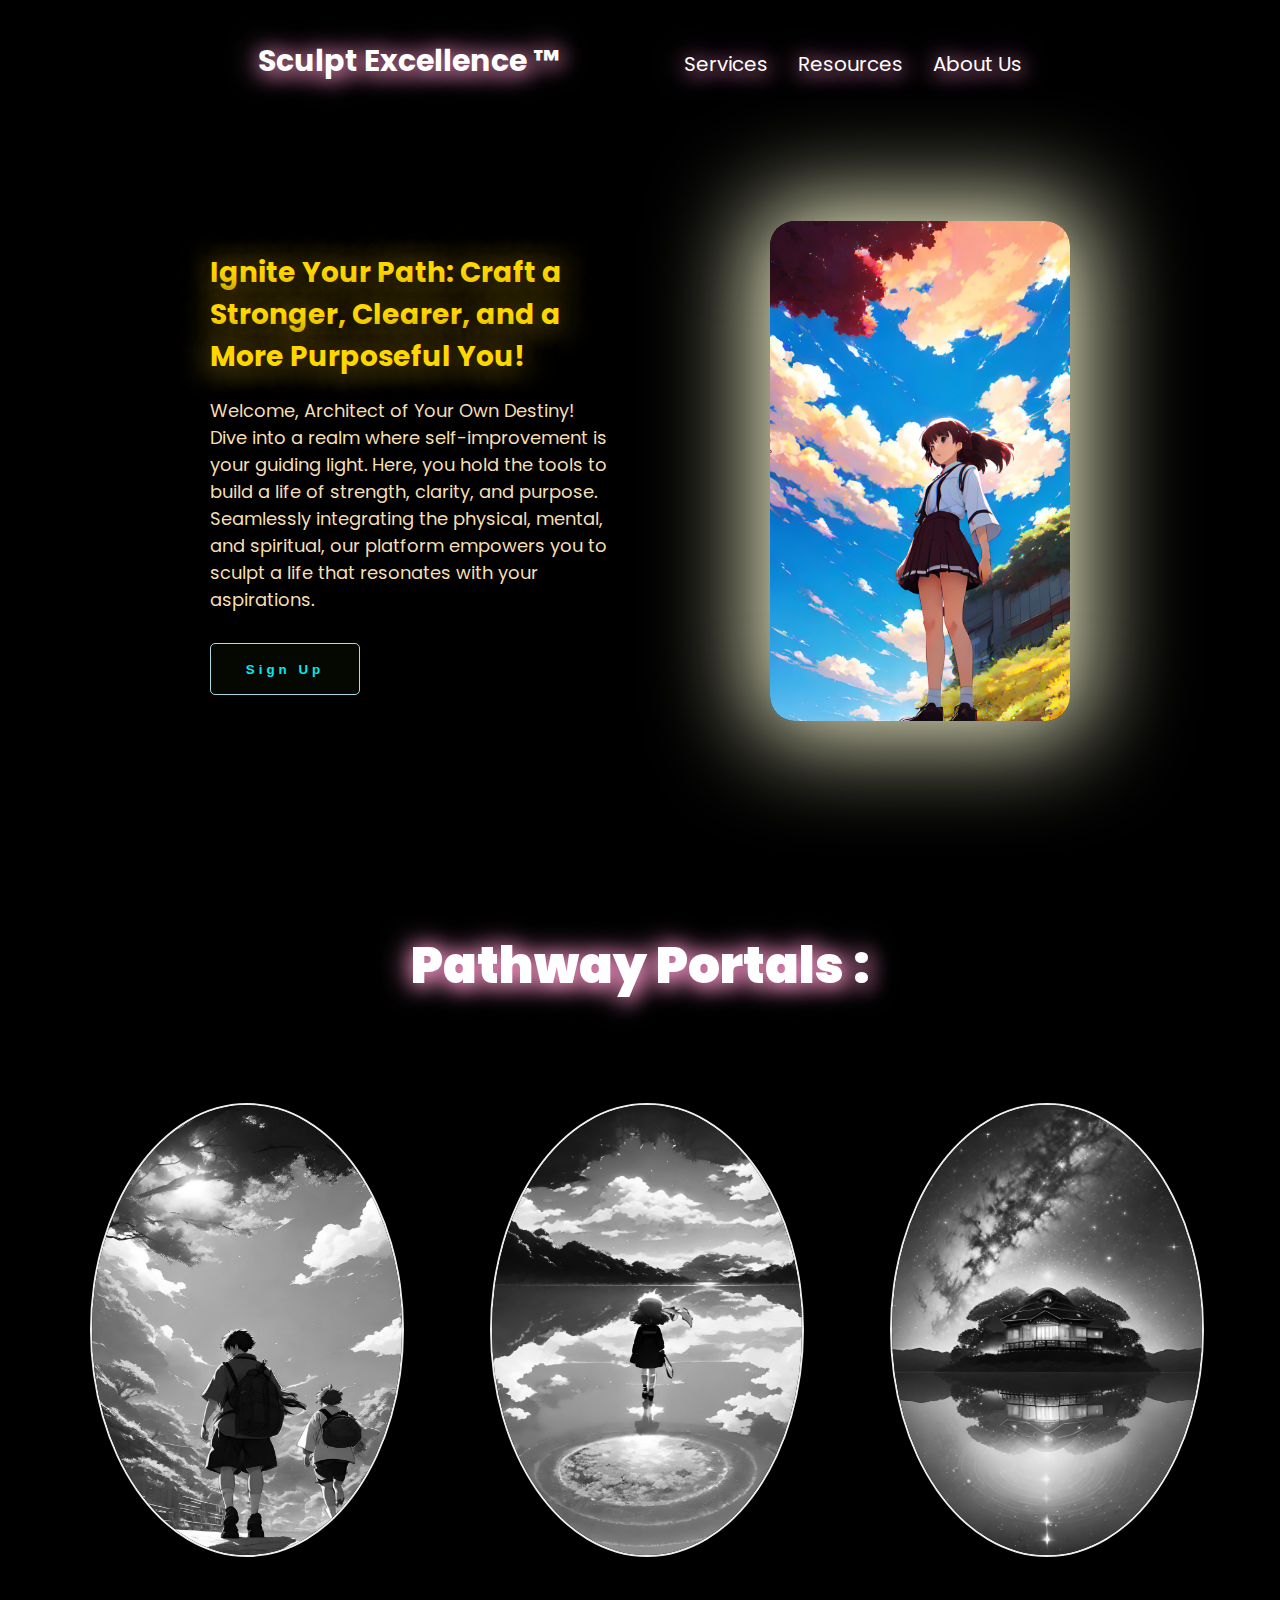
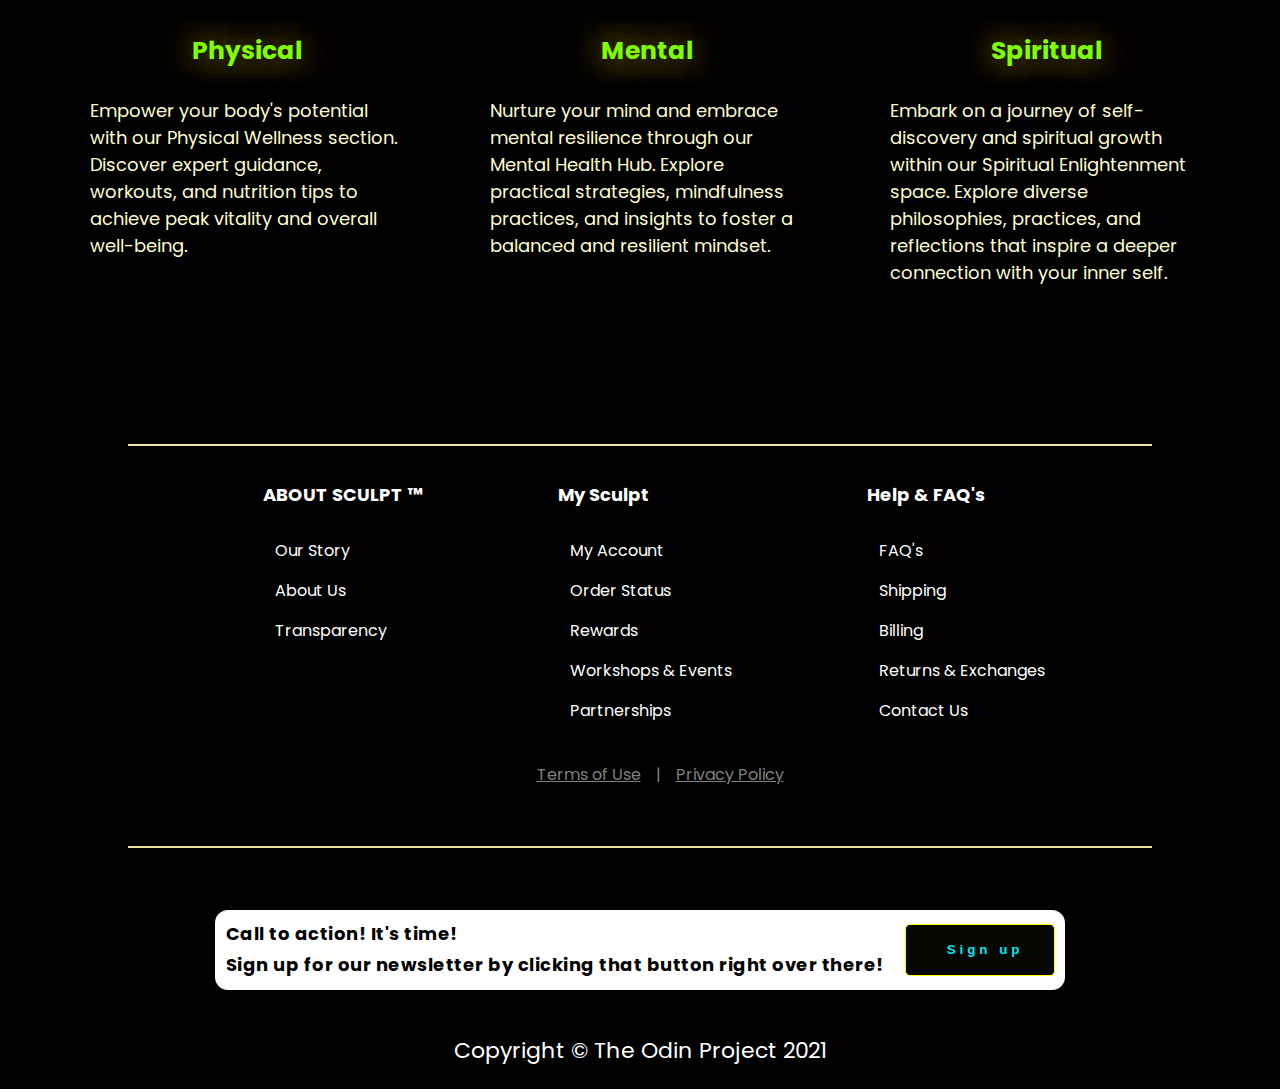
<file: index.html>
<!DOCTYPE html>
<html lang="en">

<head>
	<meta charset="UTF-8">
	<meta name="viewport" content="width=device-width, initial-scale=1.0">
	<title> Sculpt &trade; </title>
	<link rel="icon" href="images/hammer-icon.jpg" alt="hammer-icon">
	<link rel="stylesheet" href="styles.css">
	<link rel="preconnect" href="https://fonts.googleapis.com">
	<link rel="preconnect" href="https://fonts.gstatic.com" crossorigin>
	<link href="https://fonts.googleapis.com/css2?family=Poppins:wght@300&display=swap" rel="stylesheet">
</head>

<body>
	<div class="header">
		<!-- Oof Sexy title -->
		<h3><a href=""> Sculpt Excellence &trade; </a></h3>
		<div class="links">
			<!-- <a href=""> Home </a> -->
			<a href="" class="link-two"> Services </a>
			<a href=""> Resources </a>
			<a href=""> About Us </a>
		</div>
	</div>

	<div class="container-1">

		<div class="text-img-container">
			<div class="text-and-signup-container">
				<h2 class="title"> Ignite Your Path: Craft a Stronger, Clearer, and a More Purposeful You! </h2>
				<p> Welcome, Architect of Your Own Destiny! Dive into a realm where self-improvement is your guiding
					light. Here, you hold the tools to build a life of strength, clarity, and purpose.
					<br>
					Seamlessly integrating the physical, mental, and spiritual, our platform empowers you to sculpt a
					life that resonates with your aspirations.
					<button class="signup-button"> Sign Up </button>
			</div>

			<div class="big-image">
				<img src="images/dream_TradingCard (30).jpg" class="self-improvement-img" alt="confident-girl">
			</div>
		</div>


		<div class="container-2">
			<h2 class="services" id="pathway-portals"> Pathway Portals : </h2>
			<div class="four-images">
				<div class="img-text-wrap">
					<a href="#pathway-portals"><img src="images/dream_TradingCard (24).jpg" alt="men on expedition"
							class="physical-img"></a>
					<p class="text">
						<span> Physical </span>
						<br>
						Empower your body's potential with our Physical Wellness section. Discover expert guidance,
						workouts, and nutrition tips to achieve peak vitality and overall well-being.
					</p>
				</div>
				<div class="img-text-wrap">
					<a href="#pathway-portals"><img src="images/dream_TradingCard (26).jpg"
							alt="crystal clear mind lake"></a>
					<p class="text">
						<span> Mental </span>
						<br>
						Nurture your mind and embrace mental resilience through our Mental Health Hub. Explore practical
						strategies, mindfulness practices, and insights to foster a balanced and resilient mindset.
					</p>
				</div>
				<div class="img-text-wrap">
					<a href="#pathway-portals"><img src="images/dream_TradingCard (22).jpg" alt="everlasting stars"></a>
					<p class="text">
						<span> Spiritual </span>
						<br>
						Embark on a journey of self-discovery and spiritual growth within our Spiritual Enlightenment
						space. Explore diverse philosophies, practices, and reflections that inspire a deeper connection
						with your inner self.
					</p>
				</div>
			</div>
		</div>

		<!-- <div class="container-3">
			<q> No one can hurt you without your consent.</q>
			<p class="author roosevelt"> - Eleanor Roosevelt </p>
			<q> The reasonable man adapts himself to the world; the unreasonable one persists in trying to adapt the
				world to himself.
				Therefore all progress depends on the unreasonable man.</q>

			<p class="author shaw"> - George Bernard Shaw </p>
		</div> -->

		<div class="footer-links">
			<div class="in-row">
				<div class="about-sculpt">
					<h4 class="headings"> ABOUT SCULPT &trade;</h3>
						<ul class="about-description">
							<li><a href=""> Our Story </a></li>
							<li><a href=""> About Us </a></li>
							<li><a href=""> Transparency </a></li>
						</ul>
				</div>

				<div class="my-sculpt">
					<h4 class="headings"> My Sculpt </h4>
					<ul>
						<li><a href=""> My Account </a></li>
						<li><a href=""> Order Status </a></li>
						<li><a href=""> Rewards </a></li>
						<li><a href=""> Workshops & Events </a></li>
						<li><a href=""> Partnerships </a></li>
					</ul>
				</div>

				<div class="help-and-FAQs">
					<h4 class="headings"> Help & FAQ's </h4>
					<ul>
						<li><a href=""> FAQ's </a></li>
						<li><a href=""> Shipping </a></li>
						<li><a href=""> Billing </a></li>
						<li><a href=""> Returns & Exchanges </a></li>
						<li><a href=""> Contact Us </a></li>
					</ul>
				</div>
			</div>

			<div class="terms-and-conditions">
				<ul>
					<li><a href=""><u> Terms of Use </u></a></li>
					<li> | </li>
					<li><a href=""><u> Privacy Policy </u></a></li>
				</ul>
			</div>
		</div>

		<div class="container-4">
			<div class="header-and-text">
				<h4> Call to action! It's time! <br>
					Sign up for our newsletter by clicking that button right over there! </h4>
			</div>
			<div class="signup-button-2">
				<button> Sign up </button>
			</div>
		</div>
	</div>

	<div class="final-footer">
		<p> Copyright &copy; The Odin Project 2021 </p>
	</div>

</body>

</html>
</file>
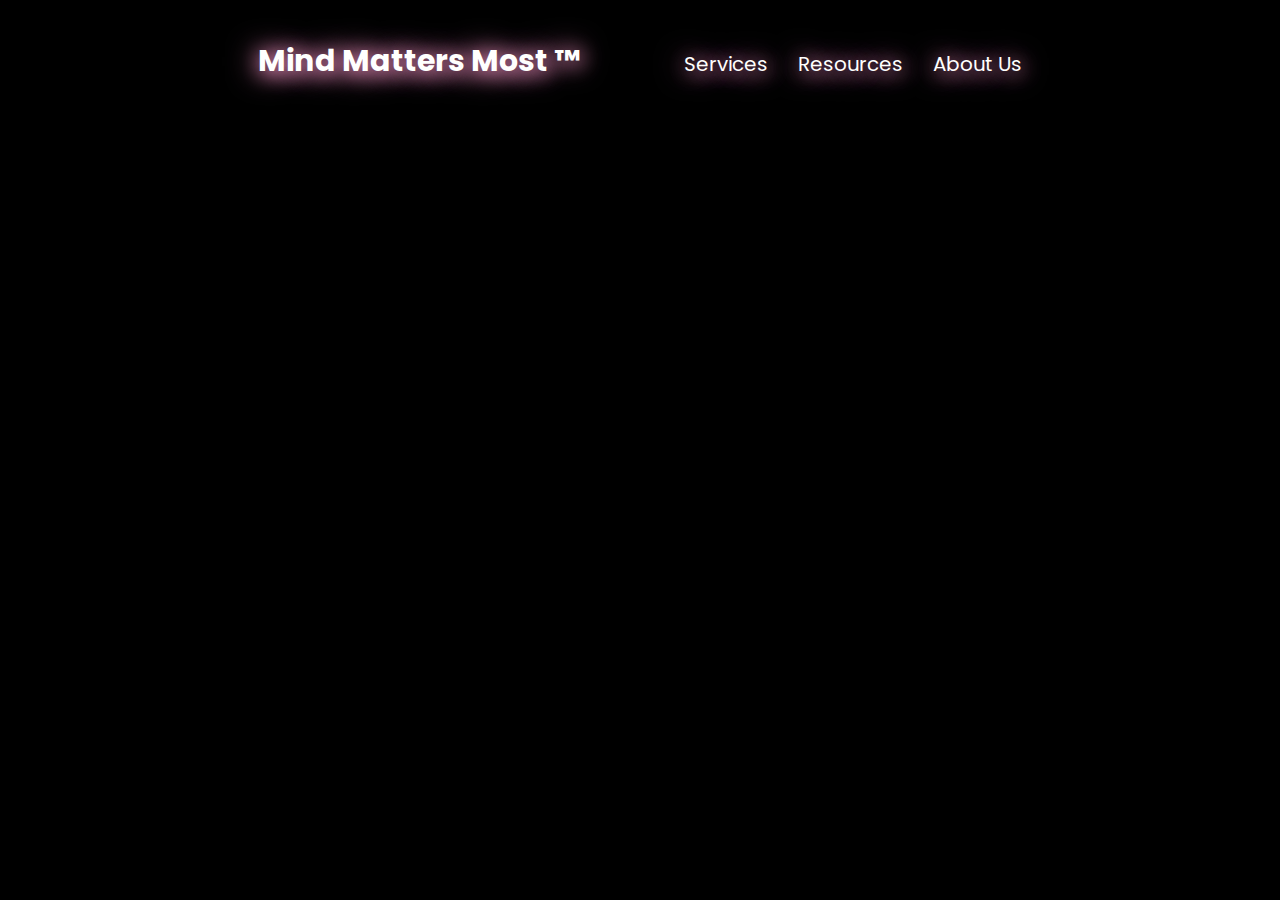
<file: mental_health.html>
<!DOCTYPE html>
<html lang="en">

<head>
	<meta charset="UTF-8">
	<meta name="viewport" content="width=device-width, initial-scale=1.0">
	<link rel="stylesheet" href="mental_health.css">
	<link rel="preconnect" href="https://fonts.googleapis.com">
	<link rel="preconnect" href="https://fonts.gstatic.com" crossorigin>
	<link href="https://fonts.googleapis.com/css2?family=Poppins:wght@300&display=swap" rel="stylesheet">
	<title> Mental Health </title>
</head>

<body>
	<div class="header">
		<!-- Oof Sexy title -->
		<h3> Mind Matters Most &trade; </h3>
		<div class="links">
			<!-- <a href=""> Home </a> -->
			<a href="" class="link-two"> Services </a>
			<a href=""> Resources </a>
			<a href=""> About Us </a>
		</div>
	</div>
</body>

</html>
</file>
<file: styles.css>
html {
	box-sizing: border-box;
	line-height: 1.5;
}


body {
	margin: 0;
	display: flex;
	flex-direction: column;
	justify-content: center;
	font-family: 'Poppins', Arial, Helvetica, sans-serif;
	background-color: black;
	color: white;
}

.header {
	display: flex;
	flex-shrink: 0;
	justify-content: space-between;
	align-items: baseline;
	color: #fffffe;
	background-color: black;
	font-size: 20px;
	padding: 8px;
	margin-bottom: 50px;
	flex: 1;
	font-size: 20px;
	text-shadow: 3px 3px 20px #ff99cc,
		-2px 1px 30px #ff99cc;
}

.title {
	font-size: 28px;
	height: 60px;
	margin-bottom: 60px;
	text-shadow: 10px 10px 25px rgb(81, 67, 21),
		-10px 10px 25px rgb(81, 67, 21),
		-10px -10px 25px rgb(81, 67, 21),
		10px -10px 25px rgb(81, 67, 21);
}

h3 {
	display: inline;
	font-size: 30px;
	margin-left: 250px;
}

.links {
	display: flex;
	gap: 30px;
	font-size: 20px;
	margin-right: 250px;
	margin-left: 50px;
}

.link-two {
	align-self: baseline;
}

.links a:hover {
	color: cyan;
}

.right-arrow {
	font-size: 18px;
}

a {
	list-style-type: none;
	color: #fffffe;
	text-decoration: none;
}

.container-1 {
	display: flex;
	flex-direction: column;
	justify-content: center;
	align-items: center;
}

.text-img-container {
	display: flex;
	flex-direction: row;
	padding: 50px;
	flex: 1;
	justify-content: center;
	align-items: start;
	background-color: black;
	gap: 10px;
}

.text-and-signup-container p {
	color: wheat;
}

.text-and-signup-container {
	display: flex;
	flex-wrap: wrap;
	flex-direction: column;
	width: 400px;
	height: 500px;
	color: gold;
	margin-right: 150px;
	align-items: baseline;
	justify-content: space-evenly;
}

.self-improvement-img {
	height: 500px;
	width: 300px;
	border-radius: 25px;
	box-shadow: 0 0 100px 15px lightgoldenrodyellow; 
	/* This 3rd value helps me set the brightness kind of for my shadow, and the amount it spreads */
}

.signup-button {
	display: flex;
	align-items: center;
	justify-content: center;
	padding: 25px 30px;
	background-color: #050801;
	color: #03e9f4;
	font-weight: bold;
	border: 1px solid lightblue;
	border-radius: 5px;
	letter-spacing: 4px;
	overflow: hidden;
	transition: 0.5s;
	cursor: pointer;
	width: 150px;
	height: 50px;
	flex-shrink: 0;
	margin-top: 30px;
}

button:hover {
	background: #03e9f4;
	color: #050801;
	box-shadow: 0 0 5px #03e9f4,
		0 0 25px #03e9f4,
		0 0 50px #03e9f4,
		0 0 200px #03e9f4;
	-webkit-box-reflect: below 1px linear-gradient(transparent, #0005);
}

.text-and-signup-container p {
	font-size: 18px;
}

.container-2 {
	display: flex;
	flex-direction: column;
	align-items: center;
	flex: 1;
	margin-top: 100px;
	margin-bottom: 70px;
}

.container-2 h2 {
	margin-bottom: 30px;
}

.services {
	font-size: 50px;
	margin-top: 30px;
	padding: 20px;
	color: white;
	font-weight: 900;
	text-shadow: 3px 3px 20px #ff99cc,
		-2px 1px 30px #ff99cc;
}

.four-images img {
	width: 310px;
	height: 450px;
	border-radius: 50%;
	border: 2px solid yellow;
	margin-bottom: 50px;
	filter: grayscale(100%);
	-webkit-filter: grayscale(100%);
	-webkit-transition: all 1s ease;
	transition: all;

}

img:hover {
	filter: grayscale(0%);
	filter: gray;
	-webkit-filter: grayscale(0%);
	filter: none;
	transition: 1s ease;
	box-shadow: 0 0 70px 15px darkorange;
}

.four-images {
	display: flex;
	gap: 100px;
	margin-top: 50px;
	justify-content: center;
}

.img-text-wrap {
	display: flex;
	flex-direction: column;
	flex-wrap: wrap;
	width: 300px;
	align-items: last baseline;
}

.img-text-wrap .text {
	font-size: 18px;
	color: #fffdd0;  
	/* color is cream  */
	align-items: center;
	justify-content: center;
}

span {
	display: flex;
	justify-content: center;
	font-weight: bold;
	font-size: 25px;
	color: chartreuse;
	text-shadow: 10px 10px 25px rgb(81, 67, 21),
		-10px 10px 25px rgb(81, 67, 21),
		-10px -10px 25px rgb(81, 67, 21),
		10px -10px 25px rgb(81, 67, 21);
}

q {
	margin-top: 25px;
	margin-bottom: 23px;
	font-size: 22px;
	color: gold;
	font-weight: 600;
}

/* .container-3 {
	display: flex;
	flex-direction: column;
	height: 450px;
	border: lightpink;
	border-radius: 30px;
	justify-content: space-evenly;
	align-items: center;
	border: 2px dotted lightpink;
	width: 1200px;
	margin-top: 30px;
	box-shadow: 0 0 50px 15px #48abe0;
	font-size: 18px;
}

.container-3 q{
	padding-left: 30px;
	padding-right: 30px;
	padding-top: 20px;
	text-align: center;
}

.container-3 .author {
	display: flex;
	align-self: center;
	margin-left: 670px;
	font-size: 27px;
	color: magenta;
	font-style: italic;
	flex-wrap: wrap;
	font-weight: 600;
	text-shadow: 3px 3px 20px #ff99cc,
		-2px 1px 30px #ff99cc;
} */


.container-4 {
	display: flex;
	margin-top: 60px;
	width: 850px;
	height: 80px;
	border: 2px solid black;
	border-radius: 15px;
	justify-content: space-around;
	align-items: center;
	background-color: white;
	color: black;
}

.header-and-text {
	display: flex;
	flex-direction: column;
	align-items: baseline;
	justify-content: baseline;
	margin-top: 0;
	font-size: 18px;
	letter-spacing: 0.5px;
	line-height: 1.7;

}

.signup-button-2 button {
	display: flex;
	align-items: center;
	justify-content: end;
	padding: 25px 30px;
	background-color: #050801;
	color: #03e9f4;
	font-weight: bold;
	border: 1px solid yellow;
	border-radius: 5px;
	letter-spacing: 4px;
	overflow: hidden;
	transition: 0.5s;
	cursor: pointer;
	width: 150px;
	height: 50px;
	flex-shrink: 0;
}

.signup-button-2 button:hover {
	background: #03e9f4;
	color: #050801;
	box-shadow: 0 0 5px yellow,
		0 0 25px yellow,
		0 0 50px yellow,
		0 0 200px #03e9f4;
	-webkit-box-reflect: below 1px linear-gradient(transparent, #0005);
}

.final-footer {
	display: flex;
	justify-content: center;
	align-items: center;
	/* background-color: #36454f; */
	margin-top: 20px;
	font-size: 22px;
}

.footer-links {
	display: flex;
	flex-direction: column;
	flex-wrap: wrap;
	background-color: black;
	border: 2px solid rgb(238, 226, 154);
	border-left: none;
	border-right: none;
	width: 80%;
	height: 400px;
	margin-top: 70px;
	color: white;
}

.in-row {
	display: flex;
	justify-content: space-evenly;

}

.about-description {
	margin-top: 0px;
	padding-top: 0px;
}

.about-sculpt li ,
.my-sculpt li,
.help-and-FAQs li {
	list-style-type: none;
	color: white;
	line-height: 2.5;
}

.headings {
	list-style-type: none;
	margin-top: 35px;
	display: flex;
	font-size: 18px;
	font-weight: bold;
	margin-left: 28px;
}

.terms-and-conditions ul {
	display: flex;
	justify-content: center;
	align-items: center;
	color: gray;
	gap: 15px;
}

.terms-and-conditions li ,
.terms-and-conditions a {
	list-style-type: none;
	color: gray;
}
</file>
<file: mental_health.css>
html {
	background-color: rgb(0, 0, 0);
	color: white;
	font-family: 'Poppins', Arial, Helvetica, sans-serif;
}

.header {
	display: flex;
	flex-shrink: 0;
	justify-content: space-between;
	align-items: baseline;
	color: #fffffe;
	background-color: black;
	font-size: 20px;
	padding: 8px;
	margin-bottom: 50px;
	flex: 1;
	font-size: 20px;
	text-shadow: 3px 3px 20px #ff99cc,
		-2px 1px 30px #ff99cc;
}

.links {
	display: flex;
	gap: 30px;
	font-size: 20px;
	margin-right: 250px;
	margin-left: 50px;
}

a {
	list-style-type: none;
	color: #fffffe;
	text-decoration: none;
}

h3 {
	display: inline;
	font-size: 30px;
	margin-left: 250px;
}

body {
	margin: 0;
	display: flex;
	flex-direction: column;
	justify-content: center;
	background-color: black;
	color: white;
}
</file>
